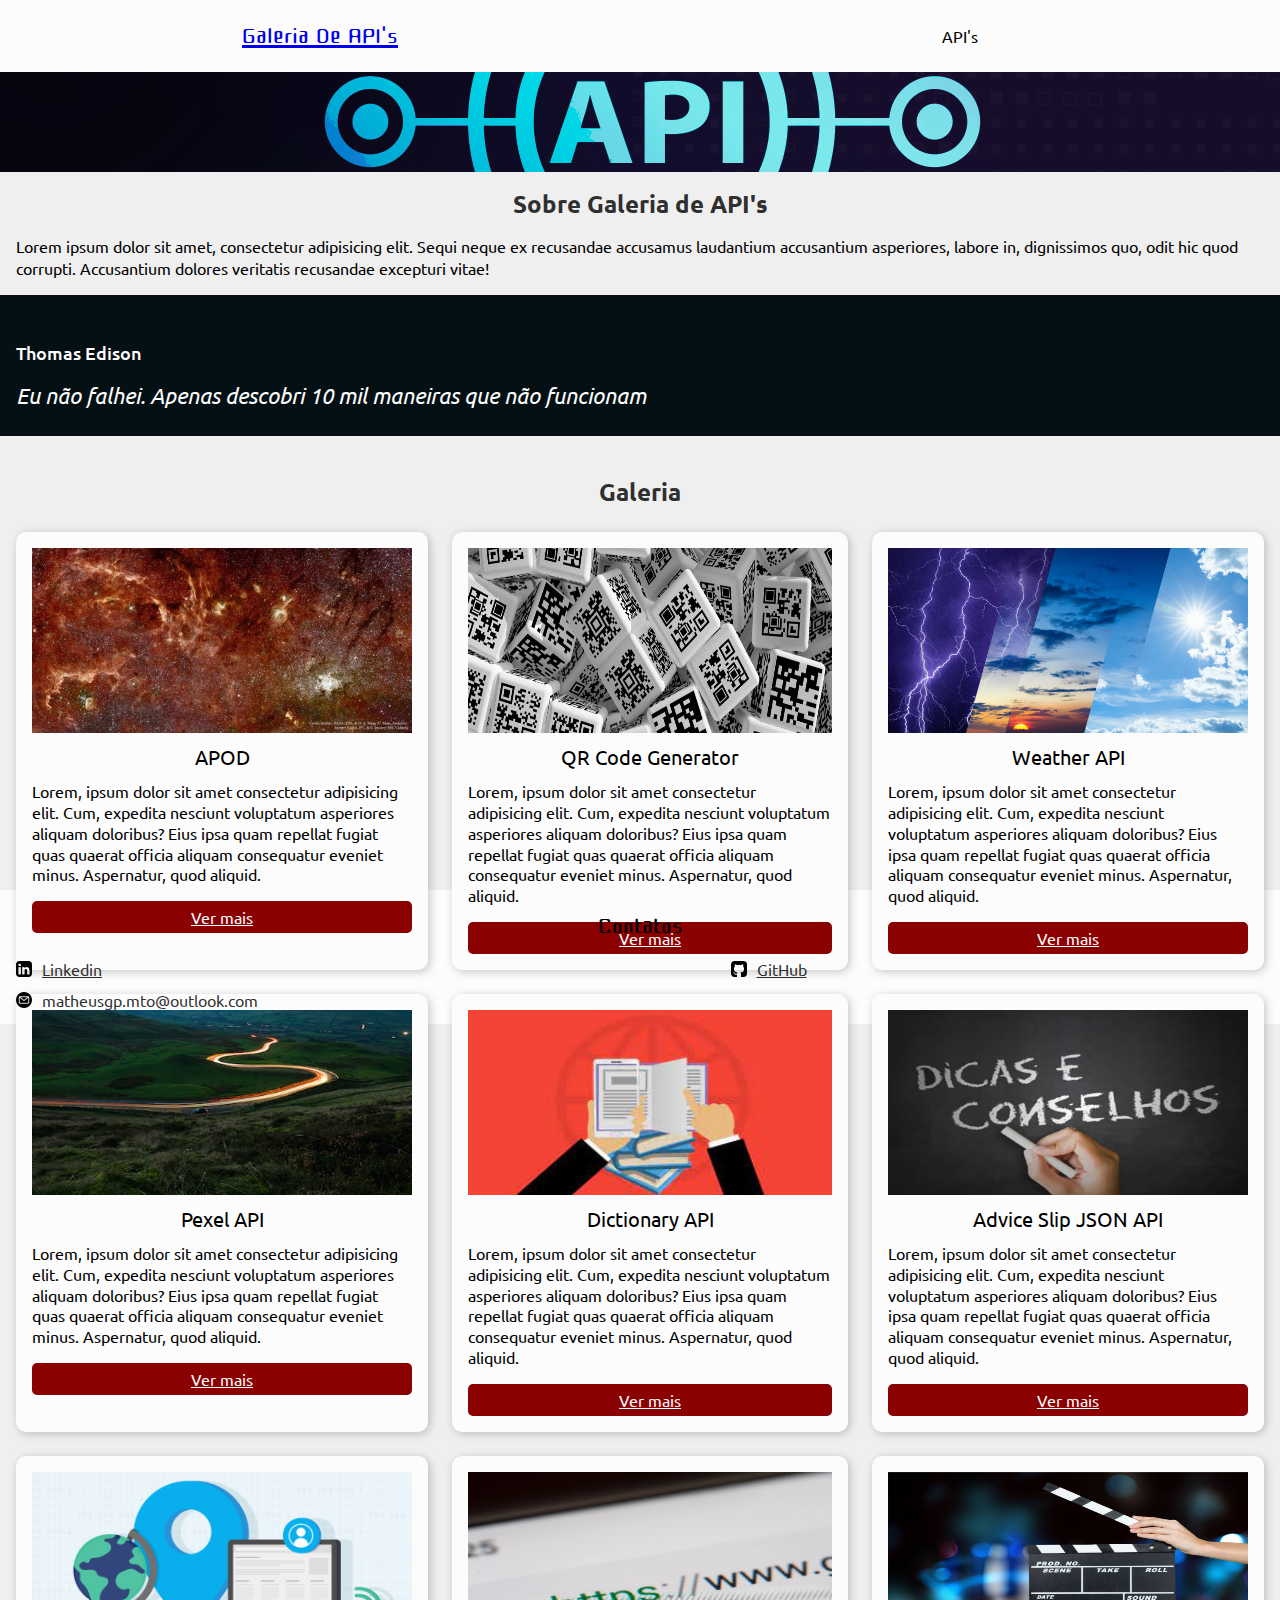
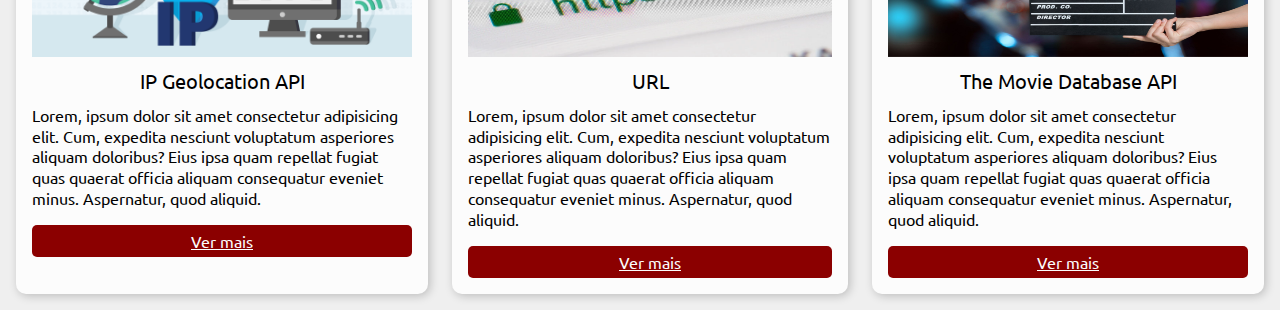
<file: index.html>
<!DOCTYPE html>
<html lang="pt-br">
    <head>
        <meta charset="utf-8">
        <meta name="viewport" content="width=device-width, initial-scale=1.0">
        <meta http-equiv="X-UA-Compatible" content="ie=edge">
        <title>Galeria de API's | Home</title>
        <link type="text/css" rel="stylesheet" href="./assets/css/reset.css">
        <link type="text/css" rel="stylesheet" href="./assets/css/style.css">
        <link type="text/css" rel="stylesheet" href="./assets/css/cabecalho/cabecalho.css">
        <link type="text/css" rel="stylesheet" href="./assets/css/lateral/lateral.css">
        <link type="text/css" rel="stylesheet" href="./assets/css/principal/principal.css">
        <link type="text/css" rel="stylesheet" href="./assets/css/rodape/rodape.css">
        <link type="image/x-icon" rel="shortcut icon" href="./assets/img/icones/navegador/icone-principal.png">
        <link rel="preconnect" href="https://fonts.googleapis.com">
        <link rel="preconnect" href="https://fonts.gstatic.com" crossorigin>
        <link href="https://fonts.googleapis.com/css2?family=Ubuntu:wght@400;500;700&display=swap" rel="stylesheet">
        <link rel="preconnect" href="https://fonts.googleapis.com">
        <link rel="preconnect" href="https://fonts.gstatic.com" crossorigin>
        <link href="https://fonts.googleapis.com/css2?family=Cute+Font&display=swap" rel="stylesheet">
    </head>
    <body>
        <header class="cabecalho">
            <h1 class="cabecalho__titulo">
               <a href="index.html" target="_self" rel="prev" class="titulo__link">Galeria De API's</a>
            </h1>
            <div class="cabecalho__menu-hamburguer" data-botao-estado>
                <i class="menu-hamburguer__icone" aria-label="Menu do tipo hambúrguer"></i>
            </div>
            <span class="cabecalho__apis" data-botao-estado>API's</span>
            <div class="cabecalho__banner"></div>
        </header>
        <aside class="lateral" data-menu-lateral>
            <div class="lateral__icone">
                <i class="icone__sair" aria-label="Sair" data-botao-estado></i>
            </div>
            <nav class="lateral__navegacao">
                <ul class="navegacao__lista-apis">
                    <li class="lista-apis__item-api lista-apis__item-api--nasa">
                        <a href="./assets/paginas/nasa.html" class="item-api__link" rel="next" target="_self">NASA</a>
                    </li>
                    <li class="lista-apis__item-api lista-apis__item-api--qrcode">
                        <a href="./assets/paginas/qrcode.html" class="item-api__link" rel="next" target="_self">QR Code</a>
                    </li>
                    <li class="lista-apis__item-api lista-apis__item-api--clima">
                        <a href="./assets/paginas/clima.html" class="item-api__link" rel="next" target="_self">Clima</a>
                    </li>
                    <li class="lista-apis__item-api lista-apis__item-api--paises">
                        <a href="./assets/paginas/imagens.html" class="item-api__link" rel="next" target="_self">Imagens</a>
                    </li>
                    <li class="lista-apis__item-api lista-apis__item-api--dicionario">
                        <a href="./assets/paginas/dicionario.html" class="item-api__link" rel="next" target="_self">Dicionário</a>
                    </li>
                    <li class="lista-apis__item-api lista-apis__item-api--conselhos">
                        <a href="./assets/paginas/conselhos.html" class="item-api__link" rel="next" target="_self">Conselhos</a>
                    </li>
                    <li class="lista-apis__item-api lista-apis__item-api--ip">
                        <a href="./assets/paginas/ip.html" class="item-api__link" rel="next" target="_self">Geolocalização IP</a>
                    </li>
                    <li class="lista-apis__item-api lista-apis__item-api--url">
                        <a href="./assets/paginas/url.html" class="item-api__link" rel="next" target="_self">Shortcode</a>
                    </li>
                    <li class="lista-apis__item-api lista-apis__item-api--filmes">
                        <a href="./assets/paginas/filmes.html" class="item-api__link" rel="next" target="_self">Filmes</a>
                    </li>
                </ul>
            </nav>
        </aside>
        <main class="principal">
            <section class="principal__sobre-galeria">
                <h2 class="sobre-galeria__titulo">Sobre Galeria de API's</h2>
                <p class="sobre-galeria__descricao">
                    Lorem ipsum dolor sit amet, consectetur adipisicing elit. Sequi neque ex recusandae accusamus laudantium accusantium asperiores, labore in, dignissimos quo, odit hic quod corrupti. Accusantium dolores veritatis recusandae excepturi vitae!
                </p>
            </section>
            <section class="principal__citacao">
                <h2 class="citacao__titulo">Thomas Edison</h2>
                <blockquote cite="https://www.pensador.com/frase/NTQwOTI1/" class="citacao__personagem">
                    Eu não falhei. Apenas descobri 10 mil maneiras que não funcionam
                </blockquote>
            </section>
            <section class="principal__galeria">
                <h2 class="galeria__titulo">Galeria</h2>
                <div class="galeria__artigos">
                    <article class="galeria__api">
                        <img src="./assets/img/principal/nasa.jpg" alt="Banner que referencia à API da NASA" class="api__banner">
                        <h3 class="api__titulo">
                            <abbr title="Astronomy Picture of the Day" class="titulo__sigla">APOD</abbr>
                        </h3>
                        <p class="api__descricao">
                            Lorem, ipsum dolor sit amet consectetur adipisicing elit. Cum, expedita nesciunt voluptatum asperiores aliquam doloribus? Eius ipsa quam repellat fugiat quas quaerat officia aliquam consequatur eveniet minus. Aspernatur, quod aliquid.
                        </p>
                        <a href="./assets/paginas/nasa.html" rel="next" target="_self" class="api__botao">Ver mais</a>
                    </article>
                    <article class="galeria__api">
                        <img src="./assets/img/principal/qrcode.jpg" alt="Banner que referencia à API da NASA" class="api__banner">
                        <h3 class="api__titulo">
                            <abbr title="Gerador de Código de Barras" class="titulo__sigla">QR Code Generator</abbr>
                        </h3>
                        <p class="api__descricao">
                            Lorem, ipsum dolor sit amet consectetur adipisicing elit. Cum, expedita nesciunt voluptatum asperiores aliquam doloribus? Eius ipsa quam repellat fugiat quas quaerat officia aliquam consequatur eveniet minus. Aspernatur, quod aliquid.
                        </p>
                        <a href="./assets/paginas/qrcode.html" rel="next" target="_self" class="api__botao">Ver mais</a>
                    </article>
                    <article class="galeria__api">
                        <img src="./assets/img/principal/clima.jpg" alt="Banner que referencia à API da NASA" class="api__banner">
                        <h3 class="api__titulo">
                            <abbr title="API de Clima" class="titulo__sigla">Weather API</abbr>
                        </h3>
                        <p class="api__descricao">
                            Lorem, ipsum dolor sit amet consectetur adipisicing elit. Cum, expedita nesciunt voluptatum asperiores aliquam doloribus? Eius ipsa quam repellat fugiat quas quaerat officia aliquam consequatur eveniet minus. Aspernatur, quod aliquid.
                        </p>
                        <a href="./assets/paginas/clima.html" rel="next" target="_self" class="api__botao">Ver mais</a>
                    </article>
                    <article class="galeria__api">
                        <img src="./assets/img/principal/pexel.jpeg" alt="Banner que referencia à API da NASA" class="api__banner">
                        <h3 class="api__titulo">
                            <abbr title="API Geradora de Fotos" class="titulo__sigla">Pexel API</abbr>
                        </h3>
                        <p class="api__descricao">
                            Lorem, ipsum dolor sit amet consectetur adipisicing elit. Cum, expedita nesciunt voluptatum asperiores aliquam doloribus? Eius ipsa quam repellat fugiat quas quaerat officia aliquam consequatur eveniet minus. Aspernatur, quod aliquid.
                        </p>
                        <a href="./assets/paginas/imagens.html" rel="next" target="_self" class="api__botao">Ver mais</a>
                    </article>
                    <article class="galeria__api">
                        <img src="./assets/img/principal/dicionario.jpg" alt="Banner que referencia à API da NASA" class="api__banner">
                        <h3 class="api__titulo">
                            <abbr title="API de Dicionário" class="titulo__sigla">Dictionary API</abbr>
                        </h3>
                        <p class="api__descricao">
                            Lorem, ipsum dolor sit amet consectetur adipisicing elit. Cum, expedita nesciunt voluptatum asperiores aliquam doloribus? Eius ipsa quam repellat fugiat quas quaerat officia aliquam consequatur eveniet minus. Aspernatur, quod aliquid.
                        </p>
                        <a href="./assets/paginas/dicionario.html" rel="next" target="_self" class="api__botao">Ver mais</a>
                    </article>
                    <article class="galeria__api">
                        <img src="./assets/img/principal/conselhos.jpg" alt="Banner que referencia à API da NASA" class="api__banner">
                        <h3 class="api__titulo">
                           <abbr title="API Geradora de Conselhos" class="titulo__sigla">Advice Slip JSON API</abbr>
                        </h3>
                        <p class="api__descricao">
                            Lorem, ipsum dolor sit amet consectetur adipisicing elit. Cum, expedita nesciunt voluptatum asperiores aliquam doloribus? Eius ipsa quam repellat fugiat quas quaerat officia aliquam consequatur eveniet minus. Aspernatur, quod aliquid.
                        </p>
                        <a href="./assets/paginas/conselhos.html" rel="next" target="_self" class="api__botao">Ver mais</a>
                    </article>
                    <article class="galeria__api">
                        <img src="./assets/img/principal/ip.webp" alt="Banner que referencia à API da NASA" class="api__banner">
                        <h3 class="api__titulo">
                           <abbr title="API de Geolocalização Por IP" class="titulo__sigla">IP Geolocation API</abbr>
                        </h3>
                        <p class="api__descricao">
                            Lorem, ipsum dolor sit amet consectetur adipisicing elit. Cum, expedita nesciunt voluptatum asperiores aliquam doloribus? Eius ipsa quam repellat fugiat quas quaerat officia aliquam consequatur eveniet minus. Aspernatur, quod aliquid.
                        </p>
                        <a href="./assets/paginas/ip.html" rel="next" target="_self" class="api__botao">Ver mais</a>
                    </article>
                    <article class="galeria__api">
                        <img src="./assets/img/principal/url.webp" alt="Banner que referencia à API da NASA" class="api__banner">
                        <h3 class="api__titulo">
                            <abbr title="Uniform Resource Locator" class="titulo__sigla">URL</abbr>
                        </h3>
                        <p class="api__descricao">
                            Lorem, ipsum dolor sit amet consectetur adipisicing elit. Cum, expedita nesciunt voluptatum asperiores aliquam doloribus? Eius ipsa quam repellat fugiat quas quaerat officia aliquam consequatur eveniet minus. Aspernatur, quod aliquid.
                        </p>
                        <a href="./assets/paginas/url.html" rel="next" target="_self" class="api__botao">Ver mais</a>
                    </article>
                    <article class="galeria__api">
                        <img src="./assets/img/principal/filmes.jpg" alt="Banner que referencia à API da NASA" class="api__banner">
                        <h3 class="api__titulo">
                          <abbr title="API de Banco de Dados de Filmes" class="titulo__sigla">The Movie Database API</abbr>
                        </h3>
                        <p class="api__descricao">
                            Lorem, ipsum dolor sit amet consectetur adipisicing elit. Cum, expedita nesciunt voluptatum asperiores aliquam doloribus? Eius ipsa quam repellat fugiat quas quaerat officia aliquam consequatur eveniet minus. Aspernatur, quod aliquid.
                        </p>
                        <a href="./assets/paginas/filmes.html" rel="next" target="_self" class="api__botao">Ver mais</a>
                    </article>
                </div>
            </section>
        </main>
        <footer class="rodape">
            <h2 class="rodape__titulo">Contatos</h2>
            <a href="https://www.linkedin.com/in/matheuspereiradevfront/" rel="external" target="_blank" class="rodape__linkedin rodape__link">
                <i class="linkedin__icone rodape__icone"></i>
                <p class="linkedin__nome">Linkedin</p>
            </a>
            <a href="https://github.com/MathGPereira" rel="external" target="_blank" class="rodape__github rodape__link">
                <i class="github__icone rodape__icone"></i>
                <p class="github__nome">GitHub</p>
            </a>
            <div class="rodape__email">
                <i class="email__icone rodape__icone"></i>
                <p class="email__nome">matheusgp.mto@outlook.com</p>
            </div>
        </footer>
        <script type="module" src="./assets/js/menu/menu.js"></script>
    </body>
</html>

<!--Pexel f2nij17JSHfsxha9QlO34L5ONITHt1T1gz6uMLSmZnQM1jBLfmk4gYhI -->
</file>
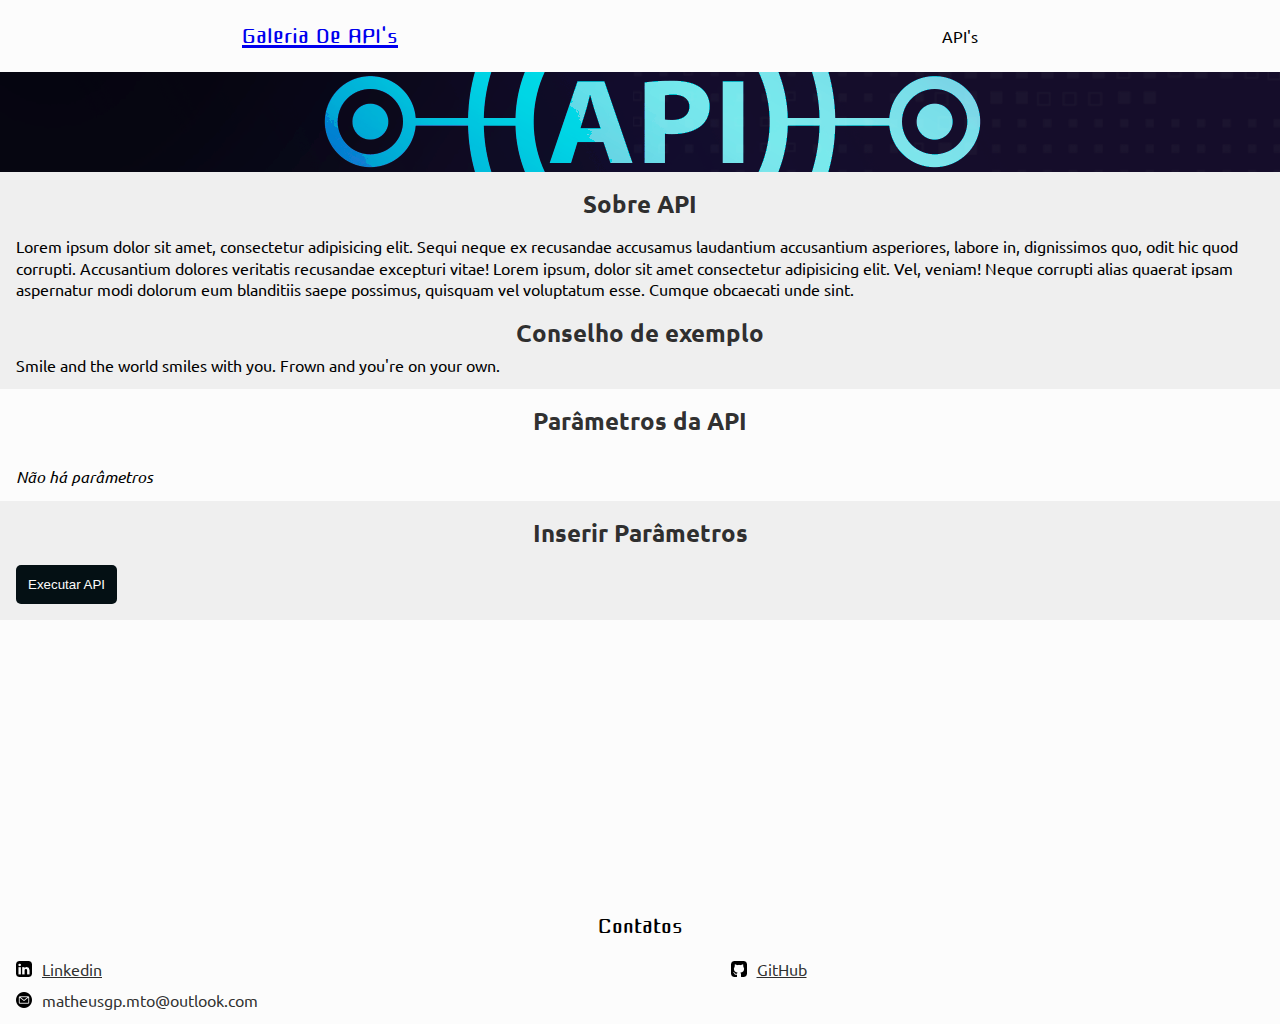
<file: assets/paginas/conselhos.html>
<!DOCTYPE html>
<html lang="pt-br">
    <head>
        <meta charset="utf-8">
        <meta name="viewport" content="width=device-width, initial-scale=1.0">
        <meta http-equiv="X-UA-Compatible" content="ie=edge">
        <title>Gerador de Conselhos | API</title>
        <link type="text/css" rel="stylesheet" href="../css/reset.css">
        <link type="text/css" rel="stylesheet" href="../css/style.css">
        <link type="text/css" rel="stylesheet" href="../css/cabecalho/cabecalho.css">
        <link type="text/css" rel="stylesheet" href="../css/lateral/lateral.css">
        <link type="text/css" rel="stylesheet" href="../css/principal/principal.css">
        <link type="text/css" rel="stylesheet" href="../css/rodape/rodape.css">
        <link type="text/css" rel="stylesheet" href="../css/paginas-css/index.css">
        <link type="image/x-icon" rel="shortcut icon" href="../img/icones/navegador/icone-principal.png">
        <link rel="preconnect" href="https://fonts.googleapis.com">
        <link rel="preconnect" href="https://fonts.gstatic.com" crossorigin>
        <link href="https://fonts.googleapis.com/css2?family=Ubuntu:wght@400;500;700&display=swap" rel="stylesheet">
        <link rel="preconnect" href="https://fonts.googleapis.com">
        <link rel="preconnect" href="https://fonts.gstatic.com" crossorigin>
        <link href="https://fonts.googleapis.com/css2?family=Cute+Font&display=swap" rel="stylesheet">
    </head>
    <body>
        <header class="cabecalho">
            <h1 class="cabecalho__titulo">
                <a href="../../index.html" target="_self" rel="prev" class="titulo__link">Galeria De API's</a>
            </h1>
            <div class="cabecalho__menu-hamburguer" data-botao-estado>
                <i class="menu-hamburguer__icone" aria-label="Menu do tipo hambúrguer"></i>
            </div>
            <span class="cabecalho__apis" data-botao-estado>API's</span>
            <div class="cabecalho__banner"></div>
        </header>
        <aside class="lateral" data-menu-lateral>
            <div class="lateral__icone">
                <i class="icone__sair" aria-label="Sair" data-botao-estado></i>
            </div>
            <nav class="lateral__navegacao">
                <ul class="navegacao__lista-apis">
                    <li class="lista-apis__item-api lista-apis__item-api--nasa">
                        <a href="nasa.html" class="item-api__link" rel="next" target="_self">NASA</a>
                    </li>
                    <li class="lista-apis__item-api lista-apis__item-api--qrcode">
                        <a href="qrcode.html" class="item-api__link" rel="next" target="_self">QR Code</a>
                    </li>
                    <li class="lista-apis__item-api lista-apis__item-api--clima">
                        <a href="clima.html" class="item-api__link" rel="next" target="_self">Clima</a>
                    </li>
                    <li class="lista-apis__item-api lista-apis__item-api--paises">
                        <a href="imagens.html" class="item-api__link" rel="next" target="_self">Imagens</a>
                    </li>
                    <li class="lista-apis__item-api lista-apis__item-api--dicionario">
                        <a href="dicionario.html" class="item-api__link" rel="next" target="_self">Dicionário</a>
                    </li>
                    <li class="lista-apis__item-api lista-apis__item-api--conselhos">
                        <a href="conselhos.html" class="item-api__link" rel="next" target="_self">Conselhos</a>
                    </li>
                    <li class="lista-apis__item-api lista-apis__item-api--ip">
                        <a href="ip.html" class="item-api__link" rel="next" target="_self">Geolocalização IP</a>
                    </li>
                    <li class="lista-apis__item-api lista-apis__item-api--url">
                        <a href="url.html" class="item-api__link" rel="next" target="_self">Shortcode</a>
                    </li>
                    <li class="lista-apis__item-api lista-apis__item-api--filmes">
                        <a href="filmes.html" class="item-api__link" rel="next" target="_self">Filmes</a>
                    </li>
                </ul>
            </nav>
        </aside>
        <main class="principal">
            <section class="principal__sobre-api" data-sobre-api>
                <h2 class="sobre-api__titulo">
                    Sobre API
                </h2>
                <p class="sobre-galeria__descricao">
                    Lorem ipsum dolor sit amet, consectetur adipisicing elit. Sequi neque ex recusandae accusamus laudantium accusantium asperiores, labore in, dignissimos quo, odit hic quod corrupti. Accusantium dolores veritatis recusandae excepturi vitae!
                    Lorem ipsum, dolor sit amet consectetur adipisicing elit. Vel, veniam! Neque corrupti alias quaerat ipsam aspernatur modi dolorum eum blanditiis saepe possimus, quisquam vel voluptatum esse. Cumque obcaecati unde sint.
                </p>
                <h3 class="sobre-api__imagem-exemplo">Conselho de exemplo</h3>
                <p class="conselhos">Smile and the world smiles with you. Frown and you're on your own.</p>
            </section>
            <section class="principal__explicar-parametros">
                <h2 class="sobre-api__titulo">Parâmetros da API</h2>
                <p class="parametro__descricao">Não há parâmetros</p>
            </section>
            <section class="principal__inserir-parametros">
                <h2 class="sobre-api__titulo">Inserir Parâmetros</h2>
                <form action="#" method="GET" autocomplete="on" class="inserir-parametros__formulario">
                    <button type="submit" class="formulario__roda-api" data-roda-api>Executar API</button>
                </form>
            </section>
            <section class="principal__resultado-api" data-resultado-api></section>
        </main>
        <footer class="rodape">
            <h2 class="rodape__titulo">Contatos</h2>
            <a href="https://www.linkedin.com/in/matheuspereiradevfront/" rel="external" target="_blank" class="rodape__linkedin rodape__link">
                <i class="linkedin__icone rodape__icone"></i>
                <p class="linkedin__nome">Linkedin</p>
            </a>
            <a href="https://github.com/MathGPereira" rel="external" target="_blank" class="rodape__github rodape__link">
                <i class="github__icone rodape__icone"></i>
                <p class="github__nome">GitHub</p>
            </a>
            <div class="rodape__email">
                <i class="email__icone rodape__icone"></i>
                <p class="email__nome">matheusgp.mto@outlook.com</p>
            </div>
        </footer>
        <script type="module" src="../js/menu/menu.js"></script>
        <script type="module" src="../js/conselhos.js"></script>
    </body>
</html>
</file>
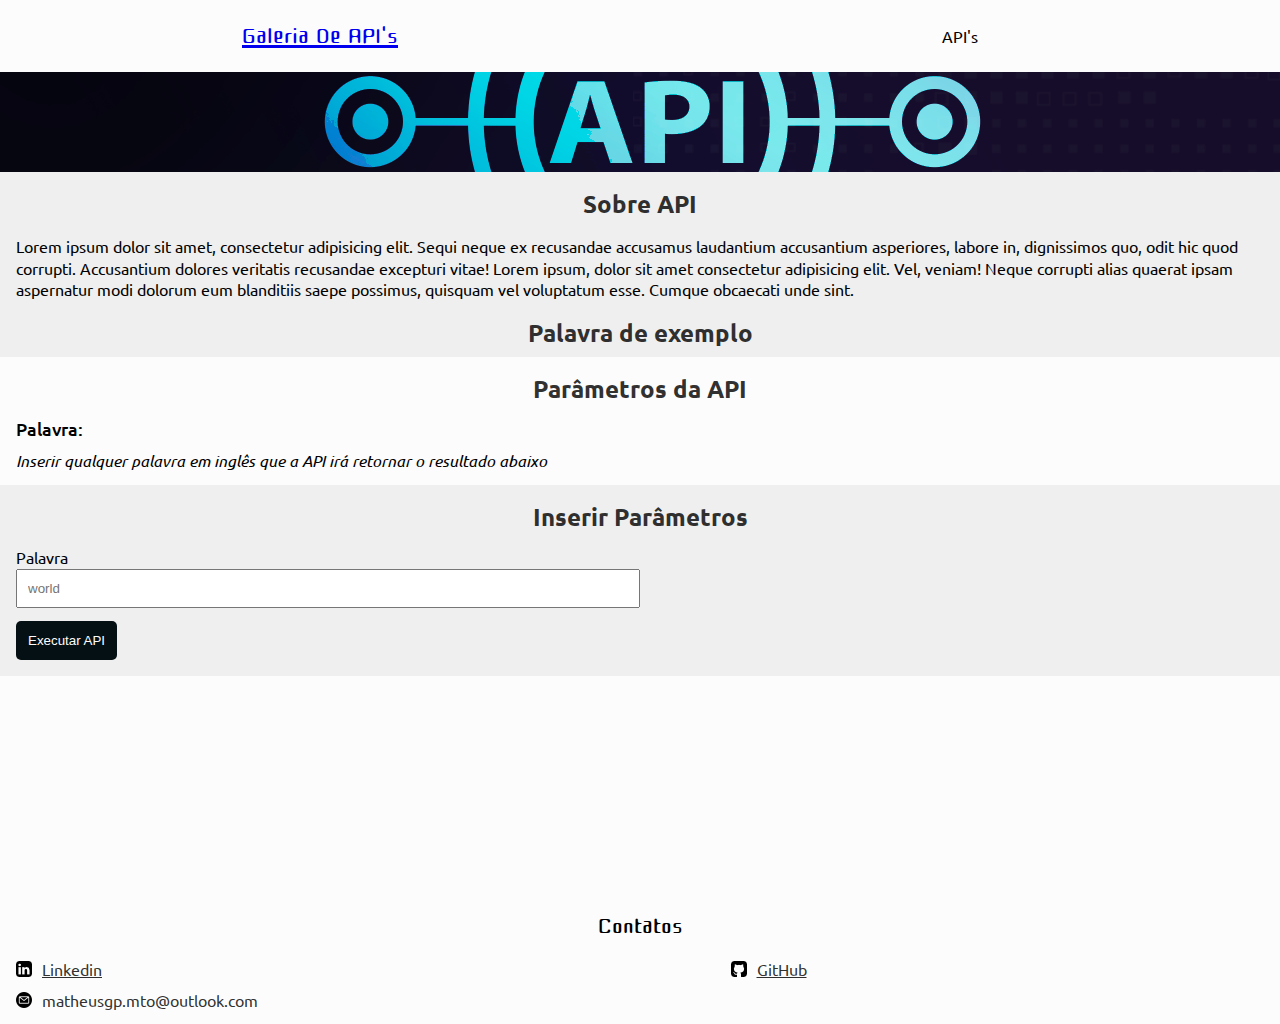
<file: assets/paginas/dicionario.html>
<!DOCTYPE html>
<html lang="pt-br">
    <head>
        <meta charset="utf-8">
        <meta name="viewport" content="width=device-width, initial-scale=1.0">
        <meta http-equiv="X-UA-Compatible" content="ie=edge">
        <title>Dicionário | API</title>
        <link type="text/css" rel="stylesheet" href="../css/reset.css">
        <link type="text/css" rel="stylesheet" href="../css/style.css">
        <link type="text/css" rel="stylesheet" href="../css/cabecalho/cabecalho.css">
        <link type="text/css" rel="stylesheet" href="../css/lateral/lateral.css">
        <link type="text/css" rel="stylesheet" href="../css/principal/principal.css">
        <link type="text/css" rel="stylesheet" href="../css/rodape/rodape.css">
        <link type="text/css" rel="stylesheet" href="../css/paginas-css/index.css">
        <link type="image/x-icon" rel="shortcut icon" href="../img/icones/navegador/icone-principal.png">
        <link rel="preconnect" href="https://fonts.googleapis.com">
        <link rel="preconnect" href="https://fonts.gstatic.com" crossorigin>
        <link href="https://fonts.googleapis.com/css2?family=Ubuntu:wght@400;500;700&display=swap" rel="stylesheet">
        <link rel="preconnect" href="https://fonts.googleapis.com">
        <link rel="preconnect" href="https://fonts.gstatic.com" crossorigin>
        <link href="https://fonts.googleapis.com/css2?family=Cute+Font&display=swap" rel="stylesheet">
    </head>
    <body>
        <header class="cabecalho">
            <h1 class="cabecalho__titulo">
                <a href="../../index.html" target="_self" rel="prev" class="titulo__link">Galeria De API's</a>
            </h1>
            <div class="cabecalho__menu-hamburguer" data-botao-estado>
                <i class="menu-hamburguer__icone" aria-label="Menu do tipo hambúrguer"></i>
            </div>
            <span class="cabecalho__apis" data-botao-estado>API's</span>
            <div class="cabecalho__banner"></div>
        </header>
        <aside class="lateral" data-menu-lateral>
            <div class="lateral__icone">
                <i class="icone__sair" aria-label="Sair" data-botao-estado></i>
            </div>
            <nav class="lateral__navegacao">
                <ul class="navegacao__lista-apis">
                    <li class="lista-apis__item-api lista-apis__item-api--nasa">
                        <a href="nasa.html" class="item-api__link" rel="next" target="_self">NASA</a>
                    </li>
                    <li class="lista-apis__item-api lista-apis__item-api--qrcode">
                        <a href="qrcode.html" class="item-api__link" rel="next" target="_self">QR Code</a>
                    </li>
                    <li class="lista-apis__item-api lista-apis__item-api--clima">
                        <a href="clima.html" class="item-api__link" rel="next" target="_self">Clima</a>
                    </li>
                    <li class="lista-apis__item-api lista-apis__item-api--paises">
                        <a href="imagens.html" class="item-api__link" rel="next" target="_self">Imagens</a>
                    </li>
                    <li class="lista-apis__item-api lista-apis__item-api--dicionario">
                        <a href="dicionario.html" class="item-api__link" rel="next" target="_self">Dicionário</a>
                    </li>
                    <li class="lista-apis__item-api lista-apis__item-api--conselhos">
                        <a href="conselhos.html" class="item-api__link" rel="next" target="_self">Conselhos</a>
                    </li>
                    <li class="lista-apis__item-api lista-apis__item-api--ip">
                        <a href="ip.html" class="item-api__link" rel="next" target="_self">Geolocalização IP</a>
                    </li>
                    <li class="lista-apis__item-api lista-apis__item-api--url">
                        <a href="url.html" class="item-api__link" rel="next" target="_self">Shortcode</a>
                    </li>
                    <li class="lista-apis__item-api lista-apis__item-api--filmes">
                        <a href="filmes.html" class="item-api__link" rel="next" target="_self">Filmes</a>
                    </li>
                </ul>
            </nav>
        </aside>
        <main class="principal">
            <section class="principal__sobre-api" data-sobre-api>
                <h2 class="sobre-api__titulo">
                    Sobre API
                </h2>
                <p class="sobre-galeria__descricao">
                    Lorem ipsum dolor sit amet, consectetur adipisicing elit. Sequi neque ex recusandae accusamus laudantium accusantium asperiores, labore in, dignissimos quo, odit hic quod corrupti. Accusantium dolores veritatis recusandae excepturi vitae!
                    Lorem ipsum, dolor sit amet consectetur adipisicing elit. Vel, veniam! Neque corrupti alias quaerat ipsam aspernatur modi dolorum eum blanditiis saepe possimus, quisquam vel voluptatum esse. Cumque obcaecati unde sint.
                </p>
                <h3 class="sobre-api__imagem-exemplo">Palavra de exemplo</h3>
            </section>
            <section class="principal__explicar-parametros">
                <h2 class="sobre-api__titulo">Parâmetros da API</h2>
                <h3 class="explicar-parametro__parametro">Palavra: </h3>
                <p class="parametro__descricao">Inserir qualquer palavra em inglês que a API irá retornar o resultado abaixo</p>
            </section>
            <section class="principal__inserir-parametros">
                <h2 class="sobre-api__titulo">Inserir Parâmetros</h2>
                <form action="#" method="GET" autocomplete="on" class="inserir-parametros__formulario">
                    <label for="palavra" class="formulario__rotulo">Palavra</label>
                    <input type="text" id="palavra" name="palavra" class="formulario__input" placeholder="world" data-palavra>
                    <button type="submit" class="formulario__roda-api" data-roda-api>Executar API</button>
                </form>
            </section>
            <section class="principal__resultado-api" data-resultado-api="resultadoApi"></section>
        </main>
        <footer class="rodape">
            <h2 class="rodape__titulo">Contatos</h2>
            <a href="https://www.linkedin.com/in/matheuspereiradevfront/" rel="external" target="_blank" class="rodape__linkedin rodape__link">
                <i class="linkedin__icone rodape__icone"></i>
                <p class="linkedin__nome">Linkedin</p>
            </a>
            <a href="https://github.com/MathGPereira" rel="external" target="_blank" class="rodape__github rodape__link">
                <i class="github__icone rodape__icone"></i>
                <p class="github__nome">GitHub</p>
            </a>
            <div class="rodape__email">
                <i class="email__icone rodape__icone"></i>
                <p class="email__nome">matheusgp.mto@outlook.com</p>
            </div>
        </footer>
        <script type="module" src="../js/menu/menu.js"></script>
        <script type="module" src="../js/dicionario.js"></script>
    </body>
</html>
</file>
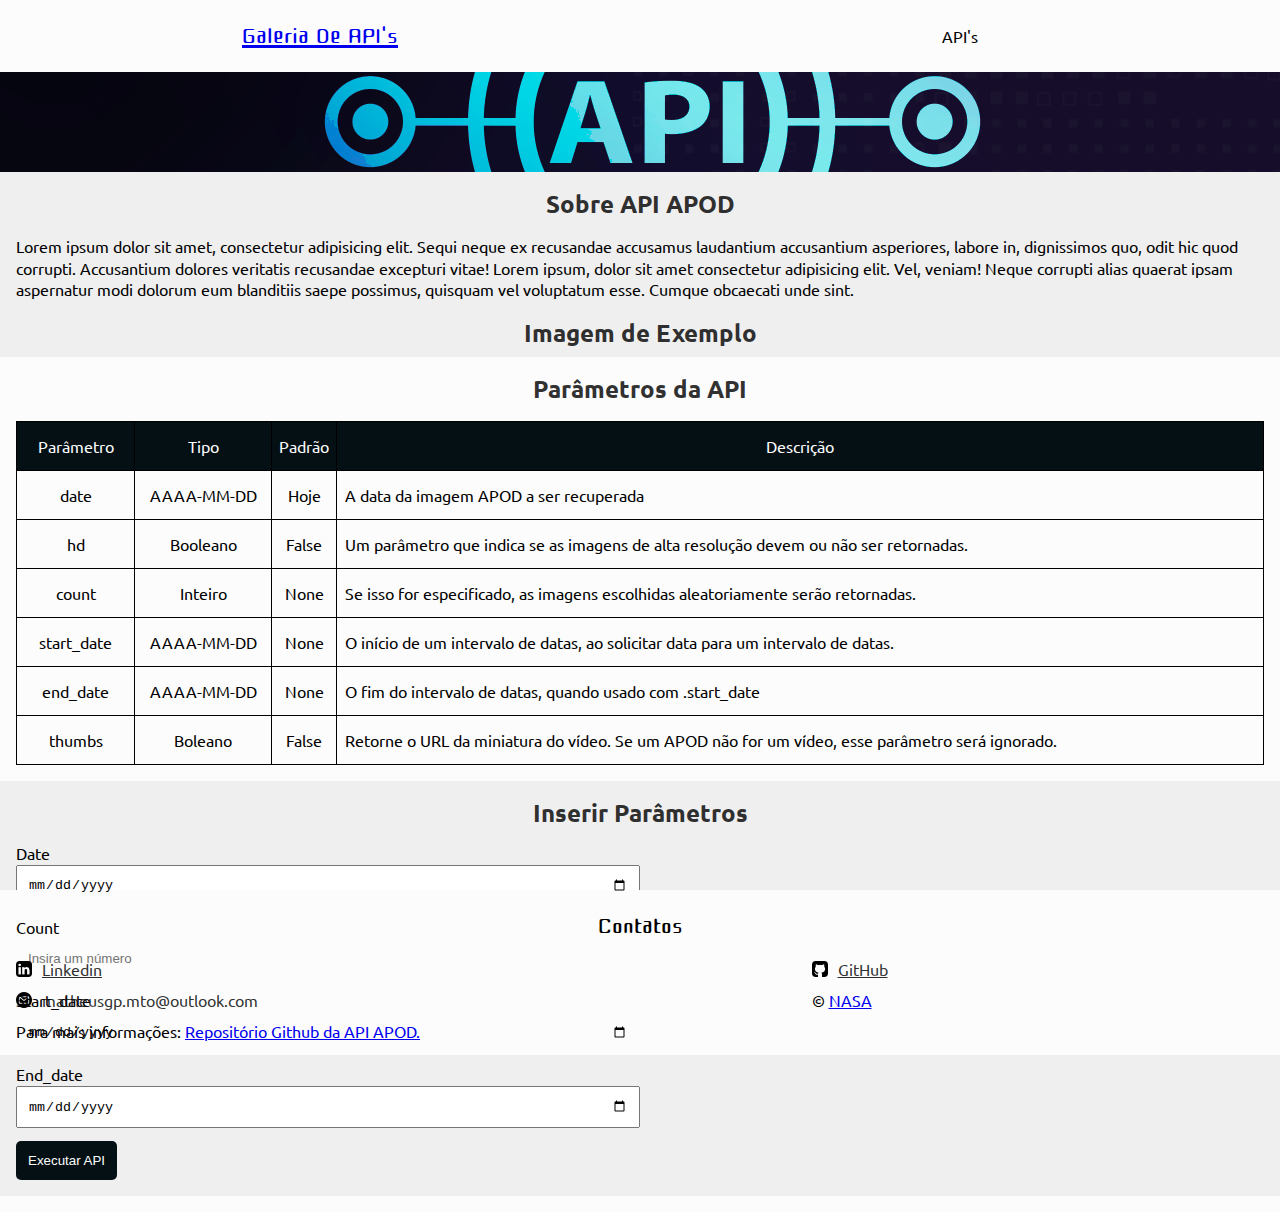
<file: assets/paginas/nasa.html>
<!DOCTYPE html>
<html lang="pt-br">
    <head>
        <meta charset="utf-8">
        <meta name="viewport" content="width=device-width, initial-scale=1.0">
        <meta http-equiv="X-UA-Compatible" content="ie=edge">
        <title>Fotos Astronômicas | API</title>
        <link type="text/css" rel="stylesheet" href="../css/reset.css">
        <link type="text/css" rel="stylesheet" href="../css/style.css">
        <link type="text/css" rel="stylesheet" href="../css/cabecalho/cabecalho.css">
        <link type="text/css" rel="stylesheet" href="../css/lateral/lateral.css">
        <link type="text/css" rel="stylesheet" href="../css/principal/principal.css">
        <link type="text/css" rel="stylesheet" href="../css/rodape/rodape.css">
        <link type="text/css" rel="stylesheet" href="../css/paginas-css/index.css">
        <link type="image/x-icon" rel="shortcut icon" href="../img/icones/navegador/icone-principal.png">
        <link rel="preconnect" href="https://fonts.googleapis.com">
        <link rel="preconnect" href="https://fonts.gstatic.com" crossorigin>
        <link href="https://fonts.googleapis.com/css2?family=Ubuntu:wght@400;500;700&display=swap" rel="stylesheet">
        <link rel="preconnect" href="https://fonts.googleapis.com">
        <link rel="preconnect" href="https://fonts.gstatic.com" crossorigin>
        <link href="https://fonts.googleapis.com/css2?family=Cute+Font&display=swap" rel="stylesheet">
    </head>
    <body>
        <header class="cabecalho">
            <h1 class="cabecalho__titulo">
                <a href="../../index.html" target="_self" rel="prev" class="titulo__link">Galeria De API's</a>
            </h1>
            <div class="cabecalho__menu-hamburguer" data-botao-estado>
                <i class="menu-hamburguer__icone" aria-label="Menu do tipo hambúrguer"></i>
            </div>
            <span class="cabecalho__apis" data-botao-estado>API's</span>
            <div class="cabecalho__banner"></div>
        </header>
        <aside class="lateral" data-menu-lateral>
            <div class="lateral__icone">
                <i class="icone__sair" aria-label="Sair" data-botao-estado></i>
            </div>
            <nav class="lateral__navegacao">
                <ul class="navegacao__lista-apis">
                    <li class="lista-apis__item-api lista-apis__item-api--nasa">
                        <a href="nasa.html" class="item-api__link" rel="next" target="_self">NASA</a>
                    </li>
                    <li class="lista-apis__item-api lista-apis__item-api--qrcode">
                        <a href="qrcode.html" class="item-api__link" rel="next" target="_self">QR Code</a>
                    </li>
                    <li class="lista-apis__item-api lista-apis__item-api--clima">
                        <a href="clima.html" class="item-api__link" rel="next" target="_self">Clima</a>
                    </li>
                    <li class="lista-apis__item-api lista-apis__item-api--paises">
                        <a href="imagens.html" class="item-api__link" rel="next" target="_self">Imagens</a>
                    </li>
                    <li class="lista-apis__item-api lista-apis__item-api--dicionario">
                        <a href="dicionario.html" class="item-api__link" rel="next" target="_self">Dicionário</a>
                    </li>
                    <li class="lista-apis__item-api lista-apis__item-api--conselhos">
                        <a href="conselhos.html" class="item-api__link" rel="next" target="_self">Conselhos</a>
                    </li>
                    <li class="lista-apis__item-api lista-apis__item-api--ip">
                        <a href="ip.html" class="item-api__link" rel="next" target="_self">Geolocalização IP</a>
                    </li>
                    <li class="lista-apis__item-api lista-apis__item-api--url">
                        <a href="url.html" class="item-api__link" rel="next" target="_self">Shortcode</a>
                    </li>
                    <li class="lista-apis__item-api lista-apis__item-api--filmes">
                        <a href="filmes.html" class="item-api__link" rel="next" target="_self">Filmes</a>
                    </li>
                </ul>
            </nav>
        </aside>
        <main class="principal">
            <section class="principal__sobre-api" data-sobre-api>
                <h2 class="sobre-api__titulo">
                    Sobre API <abbr title="Astronomy Picture of the Day" class="titulo__sigla">APOD</abbr>
                </h2>
                <p class="sobre-galeria__descricao">
                    Lorem ipsum dolor sit amet, consectetur adipisicing elit. Sequi neque ex recusandae accusamus laudantium accusantium asperiores, labore in, dignissimos quo, odit hic quod corrupti. Accusantium dolores veritatis recusandae excepturi vitae!
                    Lorem ipsum, dolor sit amet consectetur adipisicing elit. Vel, veniam! Neque corrupti alias quaerat ipsam aspernatur modi dolorum eum blanditiis saepe possimus, quisquam vel voluptatum esse. Cumque obcaecati unde sint.
                </p>
                <h3 class="sobre-api__imagem-exemplo">Imagem de Exemplo</h3>
            </section>
            <section class="principal__explicar-parametros">
                <h2 class="sobre-api__titulo">Parâmetros da API</h2>
                <table class="explicar-parametros__tabela">
                    <thead class="tabela__cabecalho">
                        <tr class="cabecalho__linha">
                            <th class="linha__coluna">Parâmetro</th>
                            <th class="linha__coluna linha__coluna-tipo">Tipo</th>
                            <th class="linha__coluna linha__coluna-padrao">Padrão</th>
                            <th class="linha__coluna">Descrição</th>
                        </tr>
                    </thead>
                    <tbody class="tabela__corpo">
                        <tr class="corpo__linha">
                            <td class="linha__coluna">date</td>
                            <td class="linha__coluna linha__coluna-tipo">AAAA-MM-DD</td>
                            <td class="linha__coluna linha__coluna-padrao">Hoje</td>
                            <td class="linha__coluna linha__coluna-descricao">
                                <p>A data da imagem APOD a ser recuperada</p>
                            </td>
                        </tr>
                        <tr class="corpo__linha">
                            <td class="linha__coluna">hd</td>
                            <td class="linha__coluna linha__coluna-tipo">Booleano</td>
                            <td class="linha__coluna linha__coluna-padrao">False</td>
                            <td class="linha__coluna linha__coluna-descricao">
                                <p>Um parâmetro que indica se as imagens de alta resolução devem ou não ser retornadas.</p>
                            </td>
                        </tr>
                        <tr class="corpo__linha">
                            <td class="linha__coluna">count</td>
                            <td class="linha__coluna linha__coluna-tipo">Inteiro</td>
                            <td class="linha__coluna linha__coluna-padrao">None</td>
                            <td class="linha__coluna linha__coluna-descricao">
                                <p>Se isso for especificado, as imagens escolhidas aleatoriamente serão retornadas. </p>
                            </td>
                        </tr>
                        <tr class="corpo__linha">
                            <td class="linha__coluna">start_date</td>
                            <td class="linha__coluna linha__coluna-tipo">AAAA-MM-DD</td>
                            <td class="linha__coluna linha__coluna-padrao">None</td>
                            <td class="linha__coluna linha__coluna-descricao">
                                <p>O início de um intervalo de datas, ao solicitar data para um intervalo de datas.</p>
                            </td>
                        </tr>
                        <tr class="corpo__linha">
                            <td class="linha__coluna">end_date</td>
                            <td class="linha__coluna linha__coluna-tipo">AAAA-MM-DD</td>
                            <td class="linha__coluna linha__coluna-padrao">None</td>
                            <td class="linha__coluna linha__coluna-descricao">
                                <p>O fim do intervalo de datas, quando usado com .start_date</p>
                            </td>
                        </tr>
                        <tr class="corpo__linha">
                            <td class="linha__coluna">thumbs</td>
                            <td class="linha__coluna linha__coluna-tipo">Boleano</td>
                            <td class="linha__coluna linha__coluna-padrao">False</td>
                            <td class="linha__coluna linha__coluna-descricao">
                                <p>Retorne o URL da miniatura do vídeo. Se um APOD não for um vídeo, esse parâmetro será ignorado.</p>
                            </td>
                        </tr>
                    </tbody>
                </table>
            </section>
            <section class="principal__inserir-parametros">
                <h2 class="sobre-api__titulo">Inserir Parâmetros</h2>
                <form action="#" method="GET" autocomplete="on" class="inserir-parametros__formulario">
                    <label for="date" class="formulario__rotulo">Date</label>
                    <input type="date" id="date" name="date" class="formulario__input" data-date>
                    <label for="count" class="formulario__rotulo">Count</label>
                    <input type="number" id="count" name="count" class="formulario__input" placeholder="Insira um número" data-count>
                    <label for="start_date" class="formulario__rotulo">Start_date</label>
                    <input type="date" id="start_date" name="start_date" class="formulario__input" data-start>
                    <label for="end_date" class="formulario__rotulo">End_date</label>
                    <input type="date" id="end_date" name="end_date" class="formulario__input" data-end>
                    <button type="submit" class="formulario__roda-api" data-roda-api>Executar API</button>
                </form>
            </section>
            <section class="principal__resultado-api" data-resultado-api="resultadoApi"></section>
        </main>
        <footer class="rodape">
            <h2 class="rodape__titulo">Contatos</h2>
            <a href="https://www.linkedin.com/in/matheuspereiradevfront/" rel="external" target="_blank" class="rodape__linkedin rodape__link">
                <i class="linkedin__icone rodape__icone"></i>
                <p class="linkedin__nome">Linkedin</p>
            </a>
            <a href="https://github.com/MathGPereira" rel="external" target="_blank" class="rodape__github rodape__link">
                <i class="github__icone rodape__icone"></i>
                <p class="github__nome">GitHub</p>
            </a>
            <div class="rodape__email">
                <i class="email__icone rodape__icone"></i>
                <p class="email__nome">matheusgp.mto@outlook.com</p>
            </div>
            <p class="rodape__copyright">&copy;
                <a href="http://apod.nasa.gov/apod/astropix.html" target="_blank" rel="external follow" class="copyright">NASA</a>
            </p>
            <p>Para mais informações: 
                <a href="https://github.com/nasa/apod-api" rel="external" target="_blank follow">Repositório Github da API APOD.</a>
            </p>
        </footer>
        <script type="module" src="../js/menu/menu.js"></script>
        <script type="module" src="../js/nasa.js"></script>
    </body>
</html>
</file>
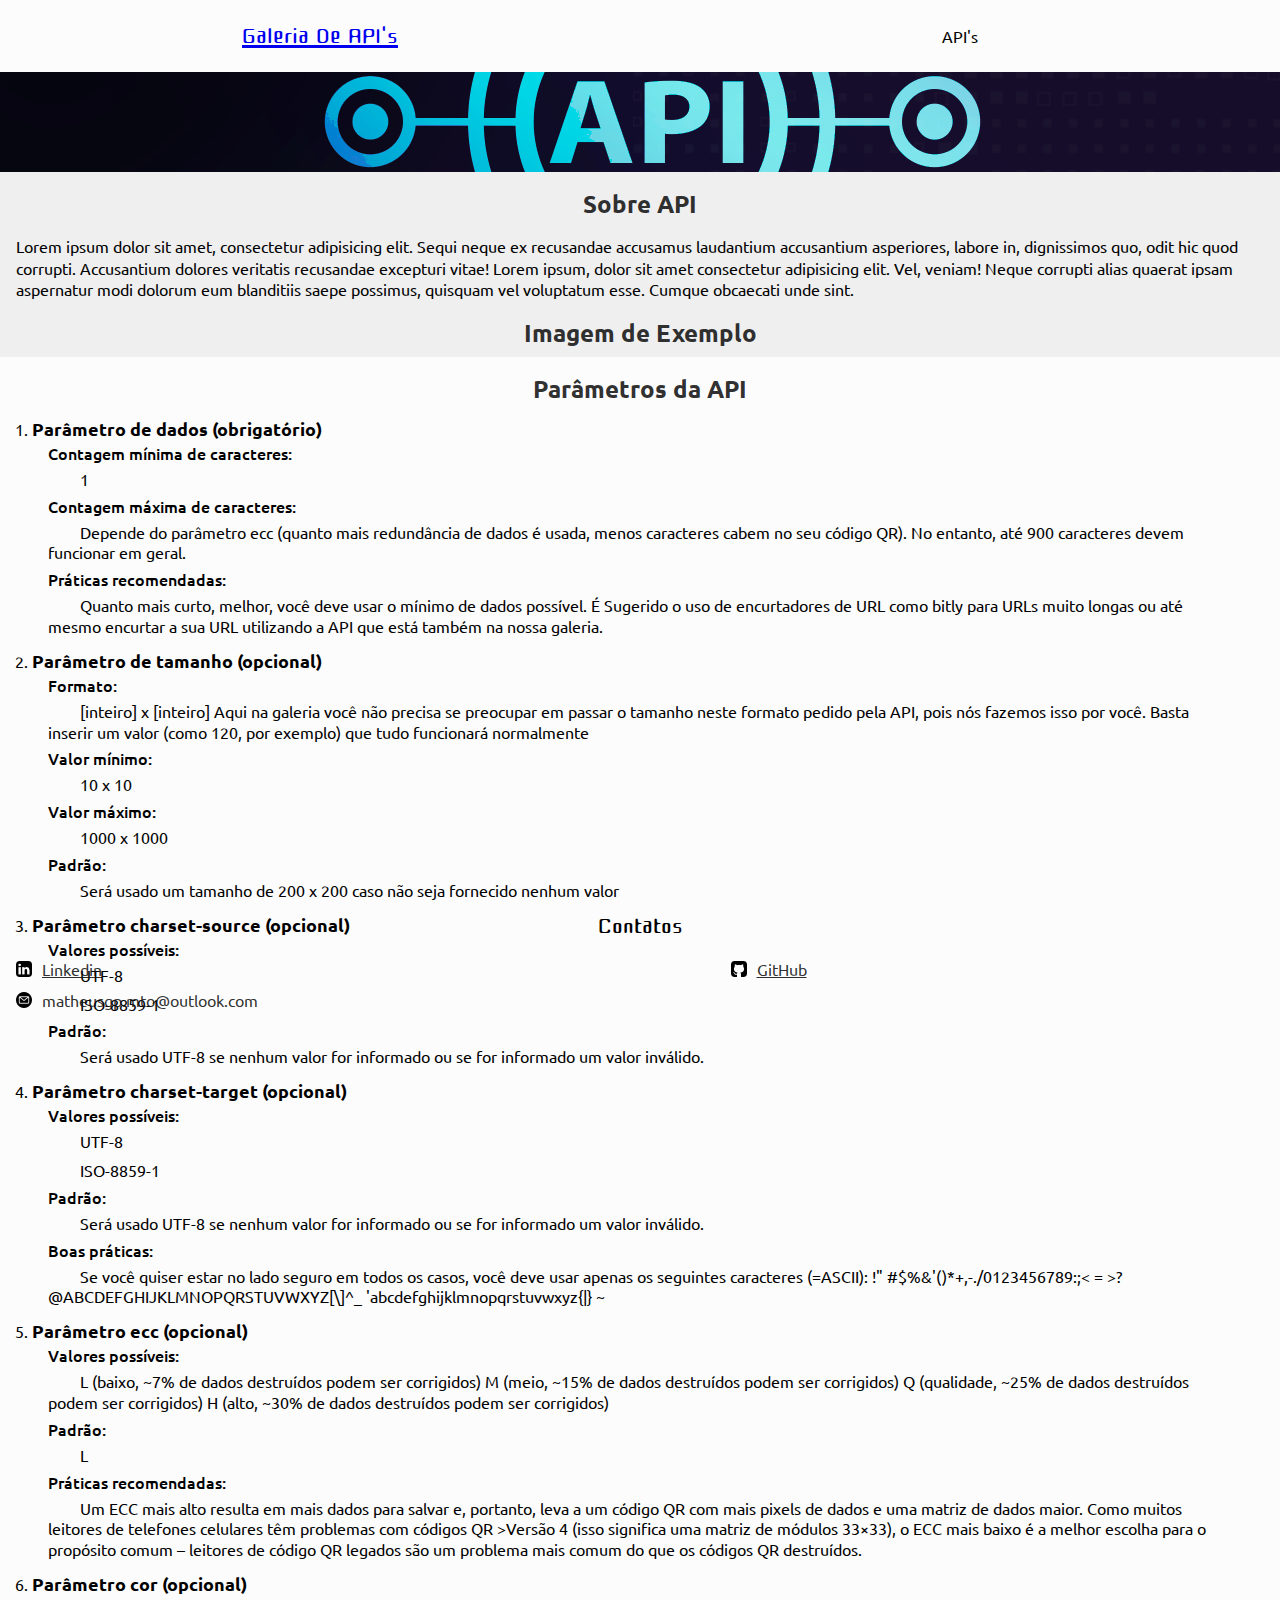
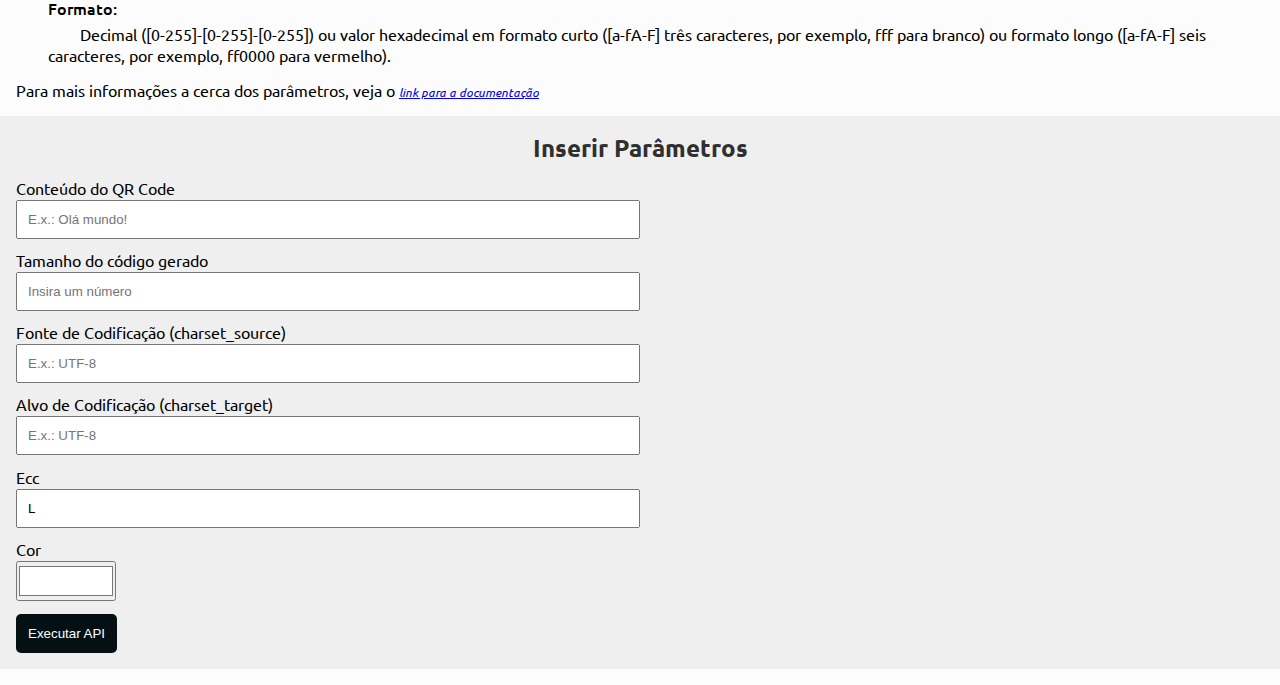
<file: assets/paginas/qrcode.html>
<!DOCTYPE html>
<html lang="pt-br">
    <head>
        <meta charset="utf-8">
        <meta name="viewport" content="width=device-width, initial-scale=1.0">
        <meta http-equiv="X-UA-Compatible" content="ie=edge">
        <title>Gerador de Código QR | API</title>
        <link type="text/css" rel="stylesheet" href="../css/reset.css">
        <link type="text/css" rel="stylesheet" href="../css/style.css">
        <link type="text/css" rel="stylesheet" href="../css/cabecalho/cabecalho.css">
        <link type="text/css" rel="stylesheet" href="../css/lateral/lateral.css">
        <link type="text/css" rel="stylesheet" href="../css/principal/principal.css">
        <link type="text/css" rel="stylesheet" href="../css/rodape/rodape.css">
        <link type="text/css" rel="stylesheet" href="../css/paginas-css/index.css">
        <link type="image/x-icon" rel="shortcut icon" href="../img/icones/navegador/icone-principal.png">
        <link rel="preconnect" href="https://fonts.googleapis.com">
        <link rel="preconnect" href="https://fonts.gstatic.com" crossorigin>
        <link href="https://fonts.googleapis.com/css2?family=Ubuntu:wght@400;500;700&display=swap" rel="stylesheet">
        <link rel="preconnect" href="https://fonts.googleapis.com">
        <link rel="preconnect" href="https://fonts.gstatic.com" crossorigin>
        <link href="https://fonts.googleapis.com/css2?family=Cute+Font&display=swap" rel="stylesheet">
    </head>
    <body>
        <header class="cabecalho">
            <h1 class="cabecalho__titulo">
                <a href="../../index.html" target="_self" rel="prev" class="titulo__link">Galeria De API's</a>
            </h1>
            <div class="cabecalho__menu-hamburguer" data-botao-estado>
                <i class="menu-hamburguer__icone" aria-label="Menu do tipo hambúrguer"></i>
            </div>
            <span class="cabecalho__apis" data-botao-estado>API's</span>
            <div class="cabecalho__banner"></div>
        </header>
        <aside class="lateral" data-menu-lateral>
            <div class="lateral__icone">
                <i class="icone__sair" aria-label="Sair" data-botao-estado></i>
            </div>
            <nav class="lateral__navegacao">
                <ul class="navegacao__lista-apis">
                    <li class="lista-apis__item-api lista-apis__item-api--nasa">
                        <a href="nasa.html" class="item-api__link" rel="next" target="_self">NASA</a>
                    </li>
                    <li class="lista-apis__item-api lista-apis__item-api--qrcode">
                        <a href="qrcode.html" class="item-api__link" rel="next" target="_self">QR Code</a>
                    </li>
                    <li class="lista-apis__item-api lista-apis__item-api--clima">
                        <a href="clima.html" class="item-api__link" rel="next" target="_self">Clima</a>
                    </li>
                    <li class="lista-apis__item-api lista-apis__item-api--paises">
                        <a href="imagens.html" class="item-api__link" rel="next" target="_self">Imagens</a>
                    </li>
                    <li class="lista-apis__item-api lista-apis__item-api--dicionario">
                        <a href="dicionario.html" class="item-api__link" rel="next" target="_self">Dicionário</a>
                    </li>
                    <li class="lista-apis__item-api lista-apis__item-api--conselhos">
                        <a href="conselhos.html" class="item-api__link" rel="next" target="_self">Conselhos</a>
                    </li>
                    <li class="lista-apis__item-api lista-apis__item-api--ip">
                        <a href="ip.html" class="item-api__link" rel="next" target="_self">Geolocalização IP</a>
                    </li>
                    <li class="lista-apis__item-api lista-apis__item-api--url">
                        <a href="url.html" class="item-api__link" rel="next" target="_self">Shortcode</a>
                    </li>
                    <li class="lista-apis__item-api lista-apis__item-api--filmes">
                        <a href="filmes.html" class="item-api__link" rel="next" target="_self">Filmes</a>
                    </li>
                </ul>
            </nav>
        </aside>
        <main class="principal">
            <section class="principal__sobre-api" data-sobre-api>
                <h2 class="sobre-api__titulo">
                    Sobre API
                </h2>
                <p class="sobre-galeria__descricao">
                    Lorem ipsum dolor sit amet, consectetur adipisicing elit. Sequi neque ex recusandae accusamus laudantium accusantium asperiores, labore in, dignissimos quo, odit hic quod corrupti. Accusantium dolores veritatis recusandae excepturi vitae!
                    Lorem ipsum, dolor sit amet consectetur adipisicing elit. Vel, veniam! Neque corrupti alias quaerat ipsam aspernatur modi dolorum eum blanditiis saepe possimus, quisquam vel voluptatum esse. Cumque obcaecati unde sint.
                </p>
                <h3 class="sobre-api__imagem-exemplo">Imagem de Exemplo</h3>
            </section>
            <section class="principal__explicar-parametros">
                <h2 class="sobre-api__titulo">Parâmetros da API</h2>
                <ol class="explicar-parametros__lista-ordenada">
                    <li class="lista-ordenada__item">
                        <h3 class="item__titulo">Parâmetro de dados (obrigatório)</h3>
                        <ul class="item__lista-desordenada">
                            <li class="lista-desordenada__item">
                                <h4 class="item__subtitulo">Contagem mínima de caracteres:</h4>
                                <p class="item__descricao">1</p>
                            </li>
                            <li class="lista-desordenada__item">
                                <h4 class="item__subtitulo">Contagem máxima de caracteres:</h4>
                                <p class="item__descricao">
                                    Depende do parâmetro ecc (quanto mais redundância de dados é usada, menos caracteres cabem no seu código QR).
                                    No entanto, até 900 caracteres devem funcionar em geral.
                                </p>
                            </li>
                            <li class="lista-desordenada__item">
                                <h4 class="item__subtitulo">Práticas recomendadas:</h4>
                                <p class="item__descricao">
                                    Quanto mais curto, melhor, você deve usar o mínimo de dados possível. É Sugerido o uso de encurtadores de URL como bitly para URLs muito longas ou até mesmo encurtar a sua URL utilizando a API que está também na nossa galeria.
                                </p>
                            </li>
                        </ul>
                    </li>
                    <li class="lista-ordenada__item">
                        <h3 class="item__titulo">Parâmetro de tamanho (opcional)</h3>
                        <ul class="item__lista-desordenada">
                            <li class="lista-desordenada__item">
                                <h4 class="item__subtitulo">Formato:</h4>
                                <p class="item__descricao">[inteiro] x [inteiro]
                                    <span class="descricao__obs">
                                        Aqui na galeria você não precisa se preocupar em passar o tamanho neste formato pedido pela API, pois nós fazemos isso por você. Basta inserir um valor (como 120, por exemplo) que tudo funcionará normalmente
                                    </span>
                                </p>
                            </li>
                            <li class="lista-desordenada__item">
                                <h4 class="item__subtitulo">Valor mínimo:</h4>
                                <p class="item__descricao">
                                    10 x 10
                                </p>
                            </li>
                            <li class="lista-desordenada__item">
                                <h4 class="item__subtitulo">Valor máximo:</h4>
                                <p class="item__descricao">
                                    1000 x 1000
                                </p>
                            </li>
                            <li class="lista-desordenada__item">
                                <h4 class="item__subtitulo">Padrão:</h4>
                                <p class="item__descricao">
                                    Será usado um tamanho de 200 x 200 caso não seja fornecido nenhum valor
                                </p>
                            </li>
                        </ul>
                    </li>
                    <li class="lista-ordenada__item">
                        <h3 class="item__titulo">Parâmetro charset-source (opcional)</h3>
                        <ul class="item__lista-desordenada">
                            <li class="lista-desordenada__item">
                                <h4 class="item__subtitulo">Valores possíveis:</h4> 
                                <p class="item__descricao">UTF-8</p>
                                <p class="item__descricao">ISO-8859-1</p>
                            </li>
                            <li class="lista-desordenada__item">
                                <h4 class="item__subtitulo">Padrão:</h4>
                                <p class="item__descricao">
                                    Será usado UTF-8 se nenhum valor for informado ou se for informado um valor inválido.
                                </p>
                            </li>
                        </ul>
                    </li>
                    <li class="lista-ordenada__item">
                        <h3 class="item__titulo">Parâmetro charset-target (opcional)</h3>
                        <ul class="item__lista-desordenada">
                            <li class="lista-desordenada__item">
                                <h4 class="item__subtitulo">Valores possíveis:</h4> 
                                <p class="item__descricao">UTF-8</p>
                                <p class="item__descricao">ISO-8859-1</p>
                            </li>
                            <li class="lista-desordenada__item">
                                <h4 class="item__subtitulo">Padrão:</h4>
                                <p class="item__descricao">
                                    Será usado UTF-8 se nenhum valor for informado ou se for informado um valor inválido.
                                </p>
                            </li>
                            <li class="lista-desordenada__item">
                                <h4 class="item__subtitulo">Boas práticas:</h4>
                                <p class="item__descricao">
                                    Se você quiser estar no lado seguro em todos os casos, você deve usar apenas os seguintes caracteres (=ASCII):
                                    !" #$%&'()*+,-./0123456789:;&lt; = &gt;?
                                    @ABCDEFGHIJKLMNOPQRSTUVWXYZ[\]^_
                                    'abcdefghijklmnopqrstuvwxyz{|} ~
                                </p>
                            </li>
                        </ul>
                    </li>
                    <li class="lista-ordenada__item">
                        <h3 class="item__titulo">Parâmetro ecc (opcional)</h3>
                        <ul class="item__lista-desordenada">
                            <li class="lista-desordenada__item">
                                <h4 class="item__subtitulo">Valores possíveis:</h4> 
                                <p class="item__descricao">
                                    L (baixo, ~7% de dados destruídos podem ser corrigidos) M (meio, ~15% de dados destruídos podem ser corrigidos) Q (qualidade, ~25% de dados destruídos podem ser corrigidos) H (alto, ~30% de dados destruídos podem ser corrigidos)
                                </p>
                            </li>
                            <li class="lista-desordenada__item">
                                <h4 class="item__subtitulo">Padrão:</h4>
                                <p class="item__descricao">L</p>
                            </li>
                            <li class="lista-desordenada__item">
                                <h4 class="item__subtitulo">Práticas recomendadas:</h4>
                                <p class="item__descricao">
                                    Um ECC mais alto resulta em mais dados para salvar e, portanto, leva a um código QR com mais pixels de dados e uma matriz de dados maior. Como muitos leitores de telefones celulares têm problemas com códigos QR >Versão 4 (isso significa uma matriz de módulos 33×33), o ECC mais baixo é a melhor escolha para o propósito comum – leitores de código QR legados são um problema mais comum do que os códigos QR destruídos.
                                </p>
                            </li>
                        </ul>
                    </li>
                    <li class="lista-ordenada__item">
                        <h3 class="item__titulo">Parâmetro cor (opcional)</h3>
                        <ul class="item__lista-desordenada">
                            <li class="lista-desordenada__item">
                                <h4 class="item__subtitulo">Formato:</h4>
                                <p class="item__descricao">
                                    Decimal ([0-255]-[0-255]-[0-255]) ou valor hexadecimal em formato curto ([a-fA-F] três caracteres, por exemplo, fff para branco) ou formato longo ([a-fA-F] seis caracteres, por exemplo, ff0000 para vermelho).
                                </p>
                            </li>
                        </ul>
                    </li>
                </ol>
                <p>Para mais informações a cerca dos parâmetros, veja o
                    <a href="https://goqr.me/api/doc/create-qr-code/" target="_blank" rel="nofollow external" class="sobre-api__link-hd">link para a documentação</a>
                </p>
            </section>
            <section class="principal__inserir-parametros">
                <h2 class="sobre-api__titulo">Inserir Parâmetros</h2>
                <form action="#" method="GET" autocomplete="on" class="inserir-parametros__formulario">
                    <label for="conteudo" class="formulario__rotulo">Conteúdo do QR Code</label>
                    <input type="text" id="conteudo" name="conteudo" class="formulario__input" placeholder="E.x.: Olá mundo!" required data-conteudo>
                    <label for="tamanho" class="formulario__rotulo">Tamanho do código gerado</label>
                    <input type="number" id="tamanho" name="tamanho" class="formulario__input" placeholder="Insira um número" data-tamanho>
                    <label for="charset_source" class="formulario__rotulo">Fonte de Codificação (charset_source)</label>
                    <input type="text" id="charset_source" name="charset_source" class="formulario__input" placeholder="E.x.: UTF-8" data-source>
                    <label for="charset_target" class="formulario__rotulo">Alvo de Codificação (charset_target)</label>
                    <input type="text" id="charset_target" name="charset_target" class="formulario__input" placeholder="E.x.: UTF-8" data-target>
                    <label for="ecc" class="formulario__rotulo">Ecc</label>
                    <input type="text" id="ecc" name="ecc" class="formulario__input" placeholder="E.x.: L" value="L" data-ecc>
                    <label for="cor" class="formulario__rotulo">Cor</label>
                    <input type="color" id="cor" name="cor" class="formulario__input" value="#FFFFFF" data-cor>
                    <button type="submit" class="formulario__roda-api" data-roda-qrcode>Executar API</button>
                </form>
            </section>
            <section id="qrcode" class="principal__resultado-api" data-resultado-api="resultadoApi"></section>
        </main>
        <footer class="rodape">
            <h2 class="rodape__titulo">Contatos</h2>
            <a href="https://www.linkedin.com/in/matheuspereiradevfront/" rel="external" target="_blank" class="rodape__linkedin rodape__link">
                <i class="linkedin__icone rodape__icone"></i>
                <p class="linkedin__nome">Linkedin</p>
            </a>
            <a href="https://github.com/MathGPereira" rel="external" target="_blank" class="rodape__github rodape__link">
                <i class="github__icone rodape__icone"></i>
                <p class="github__nome">GitHub</p>
            </a>
            <div class="rodape__email">
                <i class="email__icone rodape__icone"></i>
                <p class="email__nome">matheusgp.mto@outlook.com</p>
            </div>
        </footer>
        <script type="module" src="../js/menu/menu.js"></script>
        <script type="module" src="../js/qrcode.js"></script>
    </body>
</html>
</file>
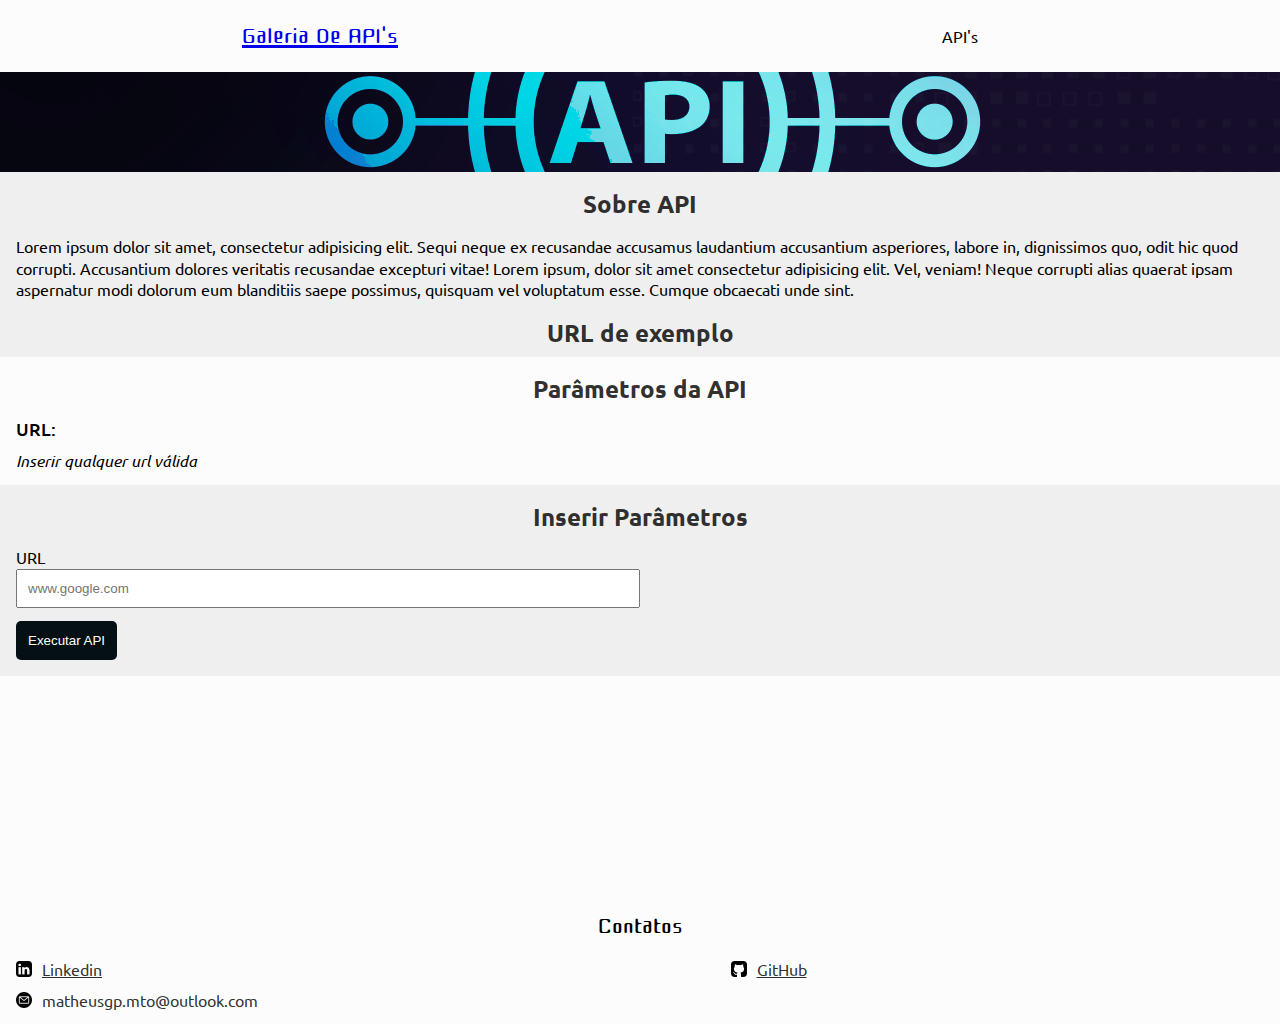
<file: assets/paginas/url.html>
<!DOCTYPE html>
<html lang="pt-br">
    <head>
        <meta charset="utf-8">
        <meta name="viewport" content="width=device-width, initial-scale=1.0">
        <meta http-equiv="X-UA-Compatible" content="ie=edge">
        <title>Encurtador de URL | API</title>
        <link type="text/css" rel="stylesheet" href="../css/reset.css">
        <link type="text/css" rel="stylesheet" href="../css/style.css">
        <link type="text/css" rel="stylesheet" href="../css/cabecalho/cabecalho.css">
        <link type="text/css" rel="stylesheet" href="../css/lateral/lateral.css">
        <link type="text/css" rel="stylesheet" href="../css/principal/principal.css">
        <link type="text/css" rel="stylesheet" href="../css/rodape/rodape.css">
        <link type="text/css" rel="stylesheet" href="../css/paginas-css/index.css">
        <link type="image/x-icon" rel="shortcut icon" href="../img/icones/navegador/icone-principal.png">
        <link rel="preconnect" href="https://fonts.googleapis.com">
        <link rel="preconnect" href="https://fonts.gstatic.com" crossorigin>
        <link href="https://fonts.googleapis.com/css2?family=Ubuntu:wght@400;500;700&display=swap" rel="stylesheet">
        <link rel="preconnect" href="https://fonts.googleapis.com">
        <link rel="preconnect" href="https://fonts.gstatic.com" crossorigin>
        <link href="https://fonts.googleapis.com/css2?family=Cute+Font&display=swap" rel="stylesheet">
    </head>
    <body>
        <header class="cabecalho">
            <h1 class="cabecalho__titulo">
                <a href="../../index.html" target="_self" rel="prev" class="titulo__link">Galeria De API's</a>
            </h1>
            <div class="cabecalho__menu-hamburguer" data-botao-estado>
                <i class="menu-hamburguer__icone" aria-label="Menu do tipo hambúrguer"></i>
            </div>
            <span class="cabecalho__apis" data-botao-estado>API's</span>
            <div class="cabecalho__banner"></div>
        </header>
        <aside class="lateral" data-menu-lateral>
            <div class="lateral__icone">
                <i class="icone__sair" aria-label="Sair" data-botao-estado></i>
            </div>
            <nav class="lateral__navegacao">
                <ul class="navegacao__lista-apis">
                    <li class="lista-apis__item-api lista-apis__item-api--nasa">
                        <a href="nasa.html" class="item-api__link" rel="next" target="_self">NASA</a>
                    </li>
                    <li class="lista-apis__item-api lista-apis__item-api--qrcode">
                        <a href="qrcode.html" class="item-api__link" rel="next" target="_self">QR Code</a>
                    </li>
                    <li class="lista-apis__item-api lista-apis__item-api--clima">
                        <a href="clima.html" class="item-api__link" rel="next" target="_self">Clima</a>
                    </li>
                    <li class="lista-apis__item-api lista-apis__item-api--paises">
                        <a href="imagens.html" class="item-api__link" rel="next" target="_self">Imagens</a>
                    </li>
                    <li class="lista-apis__item-api lista-apis__item-api--dicionario">
                        <a href="dicionario.html" class="item-api__link" rel="next" target="_self">Dicionário</a>
                    </li>
                    <li class="lista-apis__item-api lista-apis__item-api--conselhos">
                        <a href="conselhos.html" class="item-api__link" rel="next" target="_self">Conselhos</a>
                    </li>
                    <li class="lista-apis__item-api lista-apis__item-api--ip">
                        <a href="ip.html" class="item-api__link" rel="next" target="_self">Geolocalização IP</a>
                    </li>
                    <li class="lista-apis__item-api lista-apis__item-api--url">
                        <a href="url.html" class="item-api__link" rel="next" target="_self">Shortcode</a>
                    </li>
                    <li class="lista-apis__item-api lista-apis__item-api--filmes">
                        <a href="filmes.html" class="item-api__link" rel="next" target="_self">Filmes</a>
                    </li>
                </ul>
            </nav>
        </aside>
        <main class="principal">
            <section class="principal__sobre-api" data-sobre-api>
                <h2 class="sobre-api__titulo">
                    Sobre API
                </h2>
                <p class="sobre-galeria__descricao">
                    Lorem ipsum dolor sit amet, consectetur adipisicing elit. Sequi neque ex recusandae accusamus laudantium accusantium asperiores, labore in, dignissimos quo, odit hic quod corrupti. Accusantium dolores veritatis recusandae excepturi vitae!
                    Lorem ipsum, dolor sit amet consectetur adipisicing elit. Vel, veniam! Neque corrupti alias quaerat ipsam aspernatur modi dolorum eum blanditiis saepe possimus, quisquam vel voluptatum esse. Cumque obcaecati unde sint.
                </p>
                <h3 class="sobre-api__imagem-exemplo">URL de exemplo</h3>
            </section>
            <section class="principal__explicar-parametros">
                <h2 class="sobre-api__titulo">Parâmetros da API</h2>
                <h3 class="explicar-parametro__parametro">URL: </h3>
                <p class="parametro__descricao">Inserir qualquer url válida</p>
            </section>
            <section class="principal__inserir-parametros">
                <h2 class="sobre-api__titulo">Inserir Parâmetros</h2>
                <form action="#" method="GET" autocomplete="on" class="inserir-parametros__formulario">
                    <label for="palavra" class="formulario__rotulo">URL</label>
                    <input type="url" id="palavra" name="palavra" class="formulario__input" placeholder="www.google.com" data-url>
                    <button type="submit" class="formulario__roda-api" data-roda-api>Executar API</button>
                </form>
            </section>
            <section class="principal__resultado-api" data-resultado-api="resultadoApi"></section>
        </main>
        <footer class="rodape">
            <h2 class="rodape__titulo">Contatos</h2>
            <a href="https://www.linkedin.com/in/matheuspereiradevfront/" rel="external" target="_blank" class="rodape__linkedin rodape__link">
                <i class="linkedin__icone rodape__icone"></i>
                <p class="linkedin__nome">Linkedin</p>
            </a>
            <a href="https://github.com/MathGPereira" rel="external" target="_blank" class="rodape__github rodape__link">
                <i class="github__icone rodape__icone"></i>
                <p class="github__nome">GitHub</p>
            </a>
            <div class="rodape__email">
                <i class="email__icone rodape__icone"></i>
                <p class="email__nome">matheusgp.mto@outlook.com</p>
            </div>
        </footer>
        <script type="module" src="../js/menu/menu.js"></script>
        <script type="module" src="../js/shortcode.js"></script>
    </body>
</html>
</file>
<file: assets/css/style.css>
/* Variáveis CSS Globais */
:root {
    /* Body */
        --background-body: #FCFCFC;
        --font-family-padrao: 'Ubuntu', sans-serif;
        --font-size-padrao: 16px;
        --font-style-padrao: normal;
        --font-weight-padrao: 400;
        --line-height-padrao: 1em;
    /* Body */
    /* Cabeçalho */
        --background-cabecalho: #FCFCFC;
        --color-link-titulo-cabecalho: #000000;
        --font-family-cabecalho: 'Cute Font', cursive;
        --font-size-cabecalho: 32px;
        --font-weight-cabecalho: 500;
        --icone-hamburguer-cabecalho: url("../../img/icones/cabecalho/menu-hamburguer.png") no-repeat center center / cover;
        --banner-cabecalho: url("../../img/cabecalho/cabecalho-banner.png") no-repeat center center / cover;
    /* Cabeçalho */
    /* Lateral */
        --background-lateral: #FCFCFC;
        --border-color-hover-lateral: #868399;
        --color-lateral: #141414E3;
        --icone-sair-lateral: url("../../img/icones/lateral/x.png") no-repeat center center / cover;
    /* Lateral */
    /* Principal */
        /* Sobre-galeria */
            --background-sobre-galeria: #e0e0e077;
            --color-titulo-sobre-galeria: #141414E3;
            --font-size-titulo-sobre-galeria: 24px;
            --font-weight-titulo-sobre-galeria: 700;
        /* Sobre-galeria */
        /* Citacao */
            --background-citacao: #041014;
            --color-citacao: #FCFCFC;
            --font-size-titulo-citacao: 18px;
            --font-weight-titulo-citacao: 500;
        /* Citacao */
        /* Galeria */
            --background-galeria: #e0e0e077;
            --color-titulo-galeria: #141414E3;
            --font-size-titulo-galeria: 24px;
            --font-weight-titulo-galeria: 700;
            /* Galeria-api */
                --background-galeria-api: #FCFCFC;
                --background-link-galeria-api: #8B0000;
                --color-link-galeria-api: #FCFCFC;
                --font-size-titulo-galeria-api: 20px;
            /* Galeria-api */
        /* Galeria */
    /* Principal */
    /* Rodapé */
        --background-rodape: #FCFCFC;
        --color-link-rodape: #141414E3;
        --font-family-rodape: 'Cute Font', cursive;
        --font-size-rodape: 32px;
        --font-weight-rodape: 500;
    /* Rodapé */
}

body {
    background-color: var(--background-body);
    font: var(--font-style-padrao) var(--font-weight-padrao) var(--font-size-padrao)/var(--line-height-padrao) var(--font-family-padrao);
    height: auto;
    overflow-x: hidden;
}
</file>
<file: assets/css/cabecalho/cabecalho.css>
.cabecalho {
    align-items: center;
    background-color: var(--background-cabecalho);
    box-sizing: border-box;
    display: grid;
    grid-template: repeat(2, auto) / repeat(2, 1fr);
    row-gap: 1em;
    padding: 1em 0 0;
}

.cabecalho__titulo {
    align-self: end;
    font: var(--font-weight-cabecalho) var(--font-size-cabecalho) var(--font-family-cabecalho);
    justify-self: center;
}

.cabecalho__menu-hamburguer {
    cursor: pointer;
    justify-self: end;
    margin-right: 1em;
    width: 32px;
}

.menu-hamburguer__icone {
    background: var(--icone-hamburguer-cabecalho);
    height: 2em;
    width: 2em;
}

.cabecalho__apis {
    display: none;
}

.cabecalho__banner {
    background: var(--banner-cabecalho);
    grid-area: 2/1/3/3;
    height: 100px;
    width: 100%;
}

@media screen and (min-width: 600px) {
    .cabecalho__menu-hamburguer {
        display: none;
    }

    .cabecalho__apis {
        cursor: pointer;
        display: block;
        justify-self: center;
    }
}
</file>
<file: assets/css/lateral/lateral.css>
.lateral {
    background-color: var(--background-lateral);
    box-shadow: 1px 2px 5px #1a1a1a9f;
    height: 100vh;
    left: -9999px;
    padding: 1.5em 1em 0;
    position: absolute;
    text-align: right;
    transition: left .7s ease-in-out;
    top: 0;
    width: 60vw;
}

.lateral--ativo {
    left: 0;
}

.icone__sair {
    background: var(--icone-sair-lateral);
    cursor: pointer;
    height: 32px;
    margin-bottom: 1.5em;
    width: 32px;
}

.navegacao__lista-apis {
    box-sizing: border-box;
    display: flex;
    flex-direction: column;
    gap: 10px;
    text-align: left;
}

.lista-apis__item-api {
    padding: 8px;
}

.lista-apis__item-api:hover {
    border-left: 4px solid var(--border-color-hover-lateral);
    border-radius: 4px;
}

.item-api__link {
    color: var(--color-lateral);
    margin-left: 1em;
}

.lista-apis__item-api--nasa::before {
    content: url("../../img/icones/lateral/nasa.png");
}

.lista-apis__item-api--qrcode::before {
    content: url("../../img/icones/lateral/qrcode.png");
}

.lista-apis__item-api--clima::before {
    content: url("../../img/icones/lateral/clima.png");
}

.lista-apis__item-api--paises::before {
    content: url("../../img/icones/lateral/países.png");
}

.lista-apis__item-api--dicionario::before {
    content: url("../../img/icones/lateral/dicionario.png");
}

.lista-apis__item-api--conselhos::before {
    content: url("../../img/icones/lateral/conselhos.png");
}

.lista-apis__item-api--ip::before {
    content: url("../../img/icones/lateral/ip.png");
}

.lista-apis__item-api--url::before {
    content: url("../../img/icones/lateral/url.png");
}

.lista-apis__item-api--filmes::before {
    content: url("../../img/icones/lateral/filmes.png");
}

@media screen and (min-width: 600px) {
    @keyframes abreMenu {
        0% {height: 0;}
        20% {height: 100px;}
        40% {height: 200px;}
        60% {height: 300px;}
        80% {height: 400px;}
        100% {height: auto;}
    }

    .lateral {
        box-sizing: border-box;
        display: none;
        height: auto;
        left: 42%;
        padding: 1.5em;
        top: 10%;
        width: auto;
    }

    .lateral--ativo {
        animation: abreMenu .05s linear;
        display: block;
    }

    .lateral__icone {
        display: none;
    }
}

@media screen and (min-width: 992px) {
    .lateral {
        left: 55%;
    }
}
</file>
<file: assets/css/principal/principal.css>
@import url("./sobre-galeria/sobre-galeria.css");
@import url("./citacao/citacao.css");
@import url("./galeria/galeria.css");

.principal {
    box-sizing: border-box;
    height: calc(100vh - 11.375em);
    width: 100vw;
}
</file>
<file: assets/css/rodape/rodape.css>
.rodape {
    background-color: var(--background-rodape);
    display: flex;
    flex-direction: column;
    gap: 15px;
    padding: 1em;
    text-align: left;
}

.rodape__titulo {
    font: var(--font-weight-rodape) var(--font-size-rodape) var(--font-family-rodape);
    text-align: center;
}

.rodape__link {
    align-items: center;
    color: var(--color-link-rodape);
    display: flex;
    gap: 10px;
}

.rodape__link:hover {
    text-decoration: underline;
}

.rodape__icone {
    height: 16px;
    width: 16px;
}

.linkedin__icone::before {
    content: url("../../img/rodape/linkedin.png");
}

.github__icone::before {
    content: url("../../img/rodape/github.png");
}

.rodape__email {
    display: none;
}

@media screen and (min-width: 600px) {
    .rodape {
        display: grid;
        grid-template: repeat(3, auto) / repeat(2, auto);
    }

    .rodape__titulo {
        grid-area: 1/1/2/3;
    }

    .rodape__email {
        align-items: center;
        color: var(--color-link-rodape);
        display: flex;
        gap: 10px;
    }

    .email__icone::before {
        content: url("../../img/rodape/email.png");
    }
}
</file>
<file: assets/css/paginas-css/index.css>
@import url("./paginas/nasa.css");
@import url("./paginas/qrcode.css");
@import url("./paginas/dicionario.css");
@import url("./paginas/url.css");
@import url("./paginas/conselhos.css");

:root {
    /* Nasa */
        --background-sobre: #e0e0e077;
        --background-explicar-parametros: #FCFCFC;
        --background-inserir-parametros: #e0e0e077;
        --background-cabecalho-tabela: #041014;
        --color-titulo-sobre: #141414E3;
        --color-cabecalho-tabela: #FCFCFC;
        --font-size-titulo-sobre: 24px;
        --font-weight-titulo-sobre: 700;
    /* Nasa */
    /* QR code */
        --font-size-titulo-lista: 18px;
        --font-weight-titulo-lista: 700;
        --font-weight-sub-titulo-lista: 500;
    /* QR code */
}

.principal__sobre-api {
    background-color: var(--background-sobre);
    padding: 0 1em 1em;
}

.sobre-api__titulo, .sobre-api__imagem-exemplo {
    color: var(--color-titulo-sobre);
    font-size: var(--font-size-titulo-sobre);
    font-weight: var(--font-weight-titulo-sobre);
    padding: 1em 0;
    text-align: center;
}

.sobre-api__imagem-exemplo {
    padding-bottom: 0;
}

.sobre-api__nome-imagem, .sobre-api__direito-autoral, .sobre-api__link-hd {
    font-size: 12px;
    font-style: italic;
}

.titulo__sigla {
    cursor: help;
    text-decoration: none;
}

.principal__explicar-parametros {
    padding: 0 1em 1em;
}

.explicar-parametros__tabela {
    background-color: var(--background-explicar-parametros);
    box-sizing: border-box;
    width: 100%;
}

.corpo__linha, .linha__coluna {
    border: 1px solid black;
    text-align: center;
    vertical-align: middle;
}

th {
    background-color: var(--background-cabecalho-tabela);
    color: var(--color-cabecalho-tabela);
}

.linha__coluna {
    padding: 8px;
}

.linha__coluna-padrao, .linha__coluna-tipo {
    display: none;
}

.linha__coluna-descricao {
    text-align: left;
}

.principal__inserir-parametros {
    background-color: var(--background-inserir-parametros);
    padding: 0 1em 1em;
}

.formulario__rotulo, .formulario__input, .formulario__roda-api {
    display: block;
}

.formulario__input {
    margin-bottom: 1em;
    padding: 10px;
    width: 50%;
}

.formulario__rotulo {
    margin-bottom: 4px;
}

.checkbox-rotulo, .checkbox-input {
    display: inline;
    width: auto;
}

.formulario__roda-api {
    color: #FCFCFC;
    cursor: pointer;
    border: none;
    border-radius: 5px;
    background-color: #041014;
    padding: 12px;
    transition: opacity .4s linear;
}

.formulario__roda-api:hover {
    opacity: .5;
}

@media screen and (min-width: 992px) {
    .linha__coluna-padrao, .linha__coluna-tipo {
        display: table-cell;
        padding: 1em 0;
    }
}
</file>
